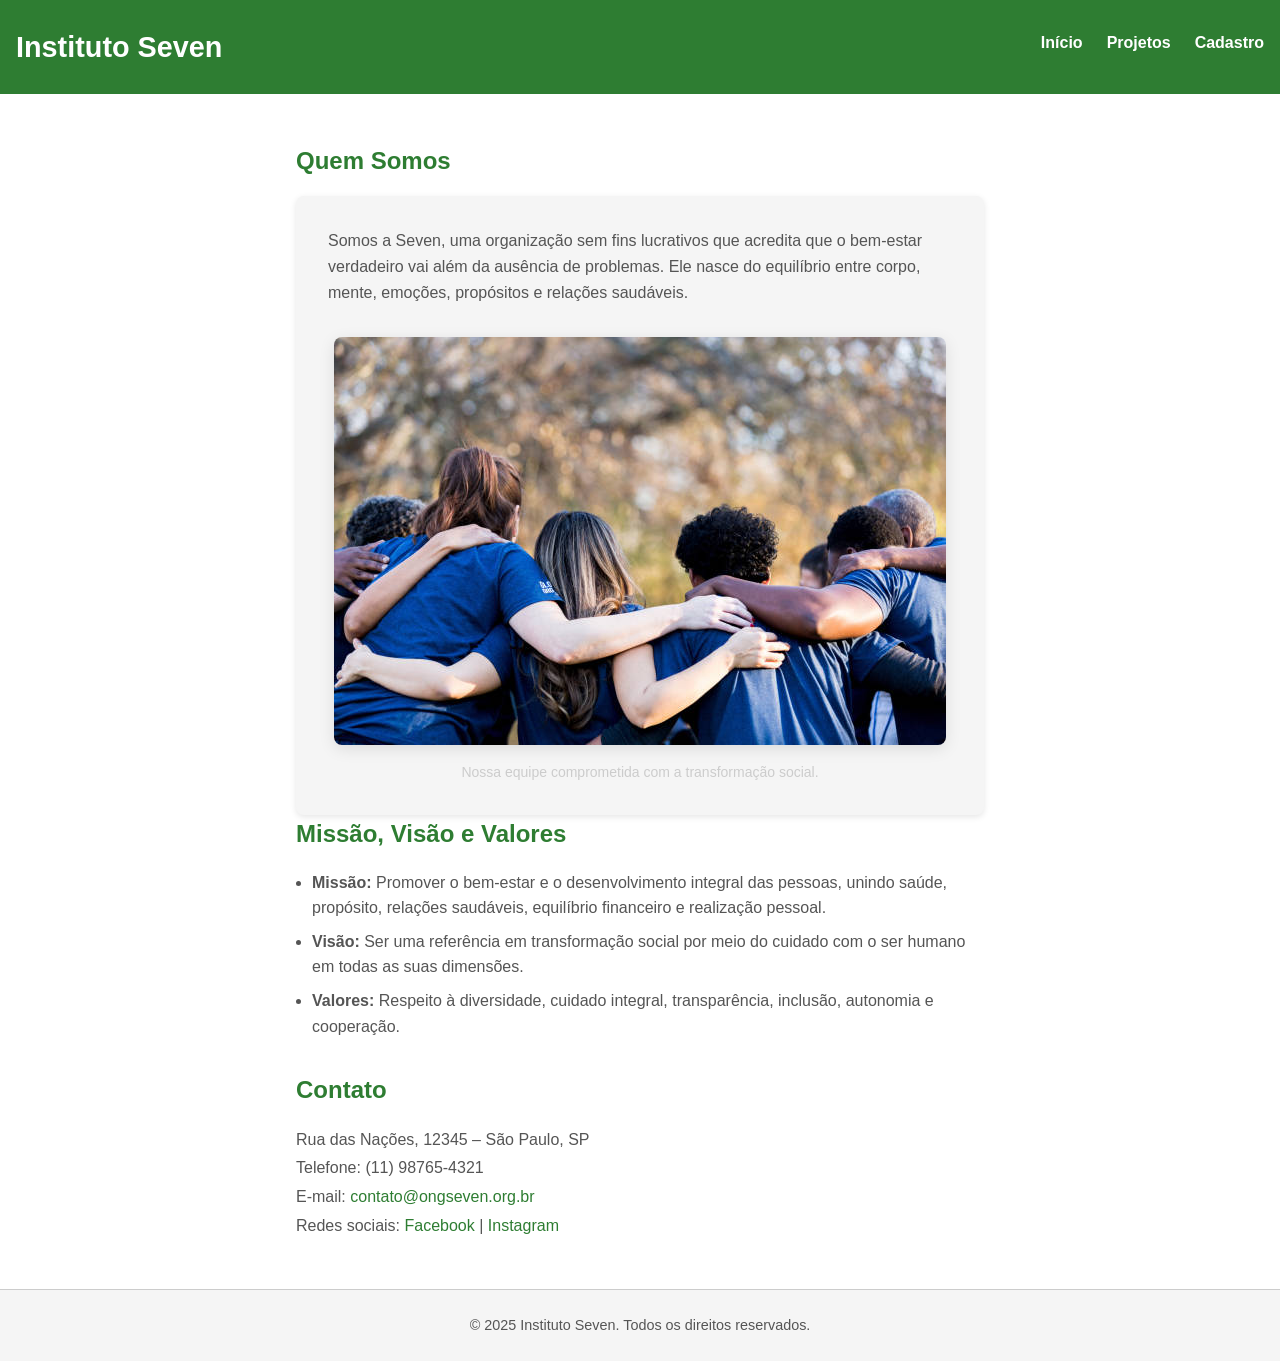
<file: index.html>
<!DOCTYPE html>
<html lang="pt-BR">
<head>
  <meta charset="UTF-8" />
  <meta name="viewport" content="width=device-width, initial-scale=1" />
  <title>Instituto Seven - Início</title>
  <link rel="stylesheet" href="css/index.css" />
</head>
<body data-page="index">

  <header>
    <h1>Instituto Seven</h1>
    <nav>
      <ul>
        <li><a href="index.html">Início</a></li>
        <li><a href="projetos.html">Projetos</a></li>
        <li><a href="cadastro.html">Cadastro</a></li>
      </ul>
    </nav>
  </header>

  <main>
  </main>

  <footer>
    <p>&copy; 2025 Instituto Seven. Todos os direitos reservados.</p>
  </footer>

  <script type="module" src="./js/main.js"></script>
</body>
</html>
</file>
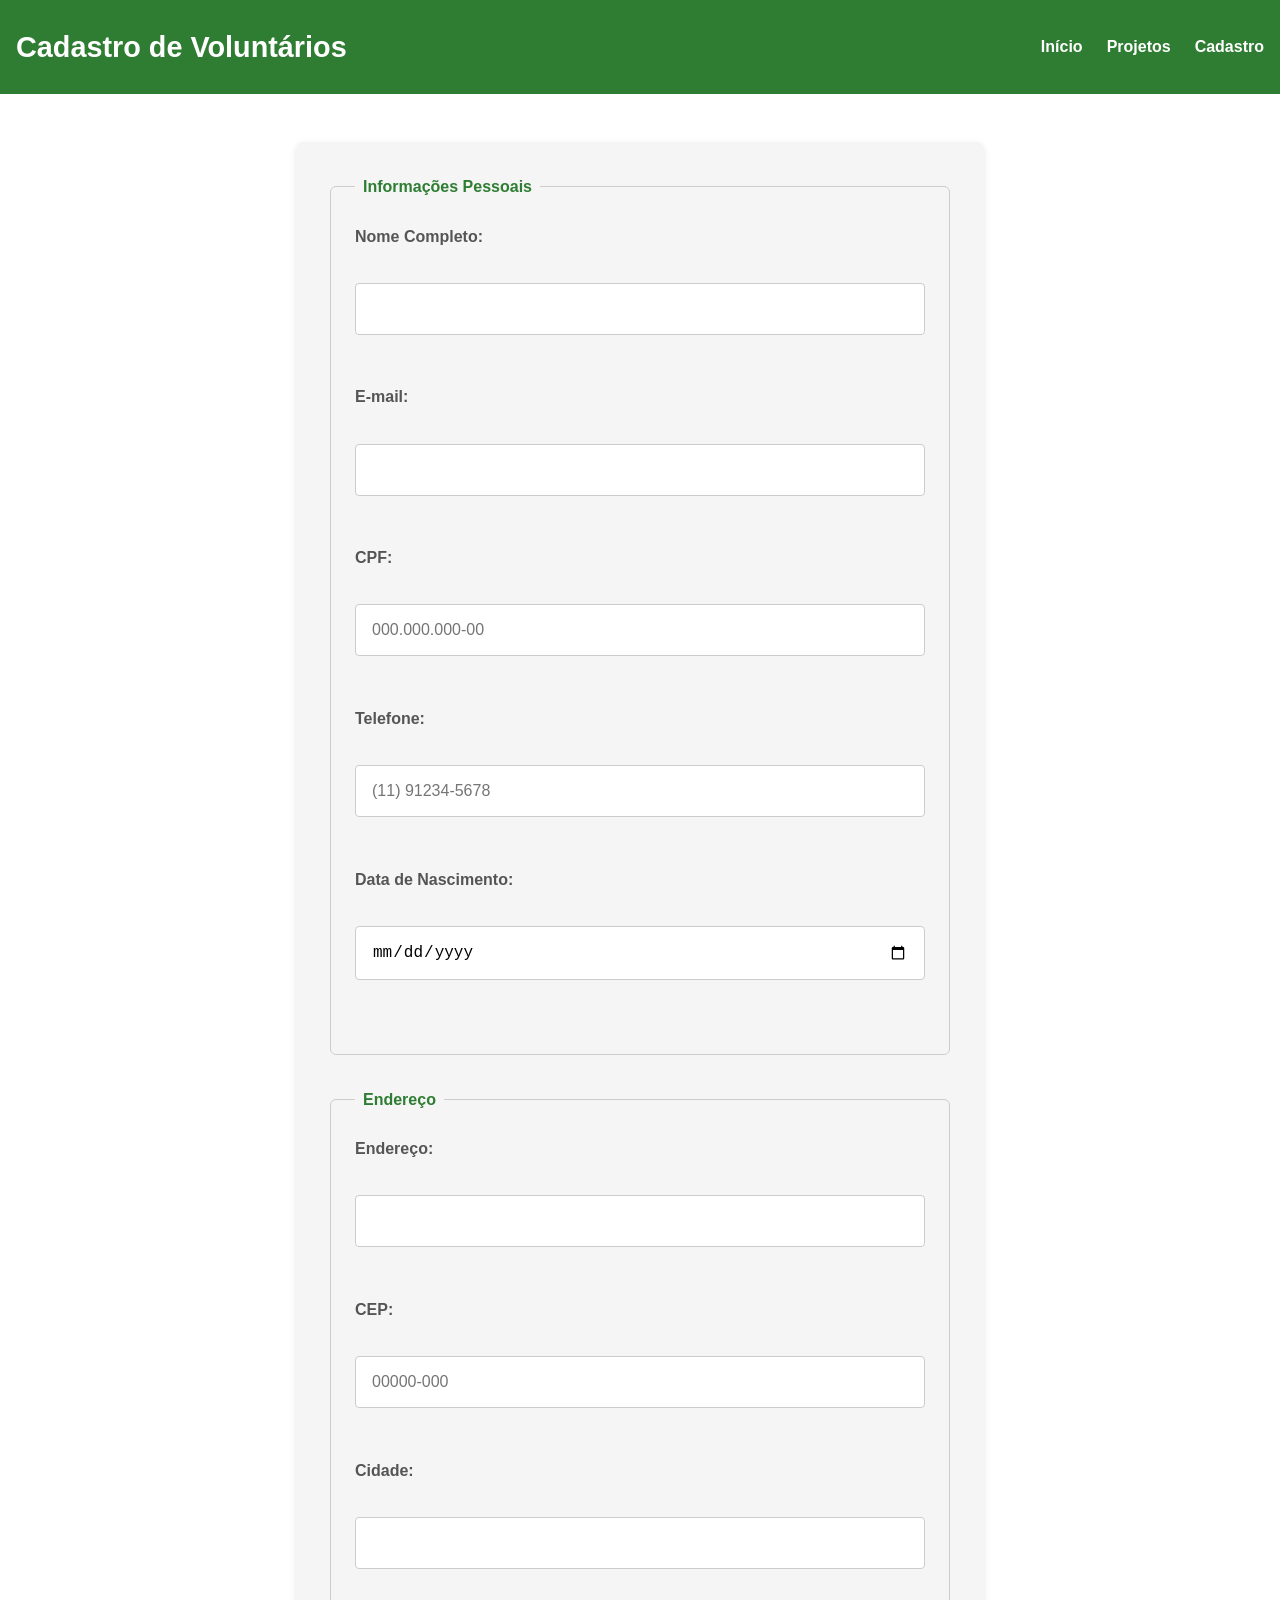
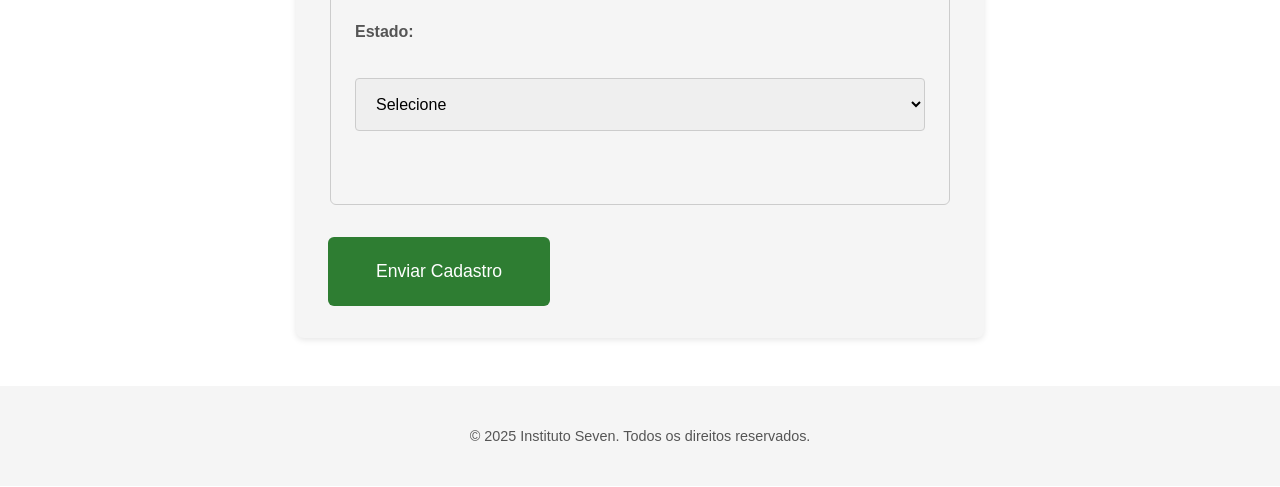
<file: cadastro.html>
<!DOCTYPE html>
<html lang="pt-BR">
<head>
  <link rel="stylesheet" href="css/cadastro.css">
  <meta charset="UTF-8">
  <meta name="viewport" content="width=device-width, initial-scale=1.0">
  <title>Instituto Seven - Cadastro</title>
</head>
<body>
  <header>
    <h1>Cadastro de Voluntários</h1>
    <nav>
      <ul>
        <li><a href="index.html">Início</a></li>
        <li><a href="projetos.html">Projetos</a></li>
        <li><a href="cadastro.html">Cadastro</a></li>
      </ul>
    </nav>
  </header>

  <main>
    <form action="#" method="post">
      <fieldset>
        <legend>Informações Pessoais</legend>
        <label for="nome">Nome Completo:</label><br>
        <input type="text" id="nome" name="nome" required><br><br>

        <label for="email">E-mail:</label><br>
        <input type="email" id="email" name="email" required><br><br>

        <label for="cpf">CPF:</label><br>
        <input type="text" id="cpf" name="cpf" required pattern="\d{3}\.\d{3}\.\d{3}-\d{2}" placeholder="000.000.000-00"><br><br>

        <label for="telefone">Telefone:</label><br>
        <input type="tel" id="telefone" name="telefone" required placeholder="(11) 91234-5678"><br><br>

        <label for="nascimento">Data de Nascimento:</label><br>
        <input type="date" id="nascimento" name="nascimento" required><br><br>
      </fieldset>

      <fieldset>
        <legend>Endereço</legend>
        <label for="endereco">Endereço:</label><br>
        <input type="text" id="endereco" name="endereco" required><br><br>

        <label for="cep">CEP:</label><br>
        <input type="text" id="cep" name="cep" required pattern="\d{5}-\d{3}" placeholder="00000-000"><br><br>

        <label for="cidade">Cidade:</label><br>
        <input type="text" id="cidade" name="cidade" required><br><br>

        <label for="estado">Estado:</label><br>
        <select id="estado" name="estado" required>
          <option value="">Selecione</option>
          <option value="SP">São Paulo</option>
          <option value="RJ">Rio de Janeiro</option>
          <option value="MG">Minas Gerais</option>
          <option value="RS">Rio Grande do Sul</option>
        </select><br><br>
      </fieldset>

      <button type="submit">Enviar Cadastro</button>
    </form>
  </main>

  <footer>
    <p>&copy; 2025 Instituto Seven. Todos os direitos reservados.</p>
  </footer>
</body>
</html>
</file>
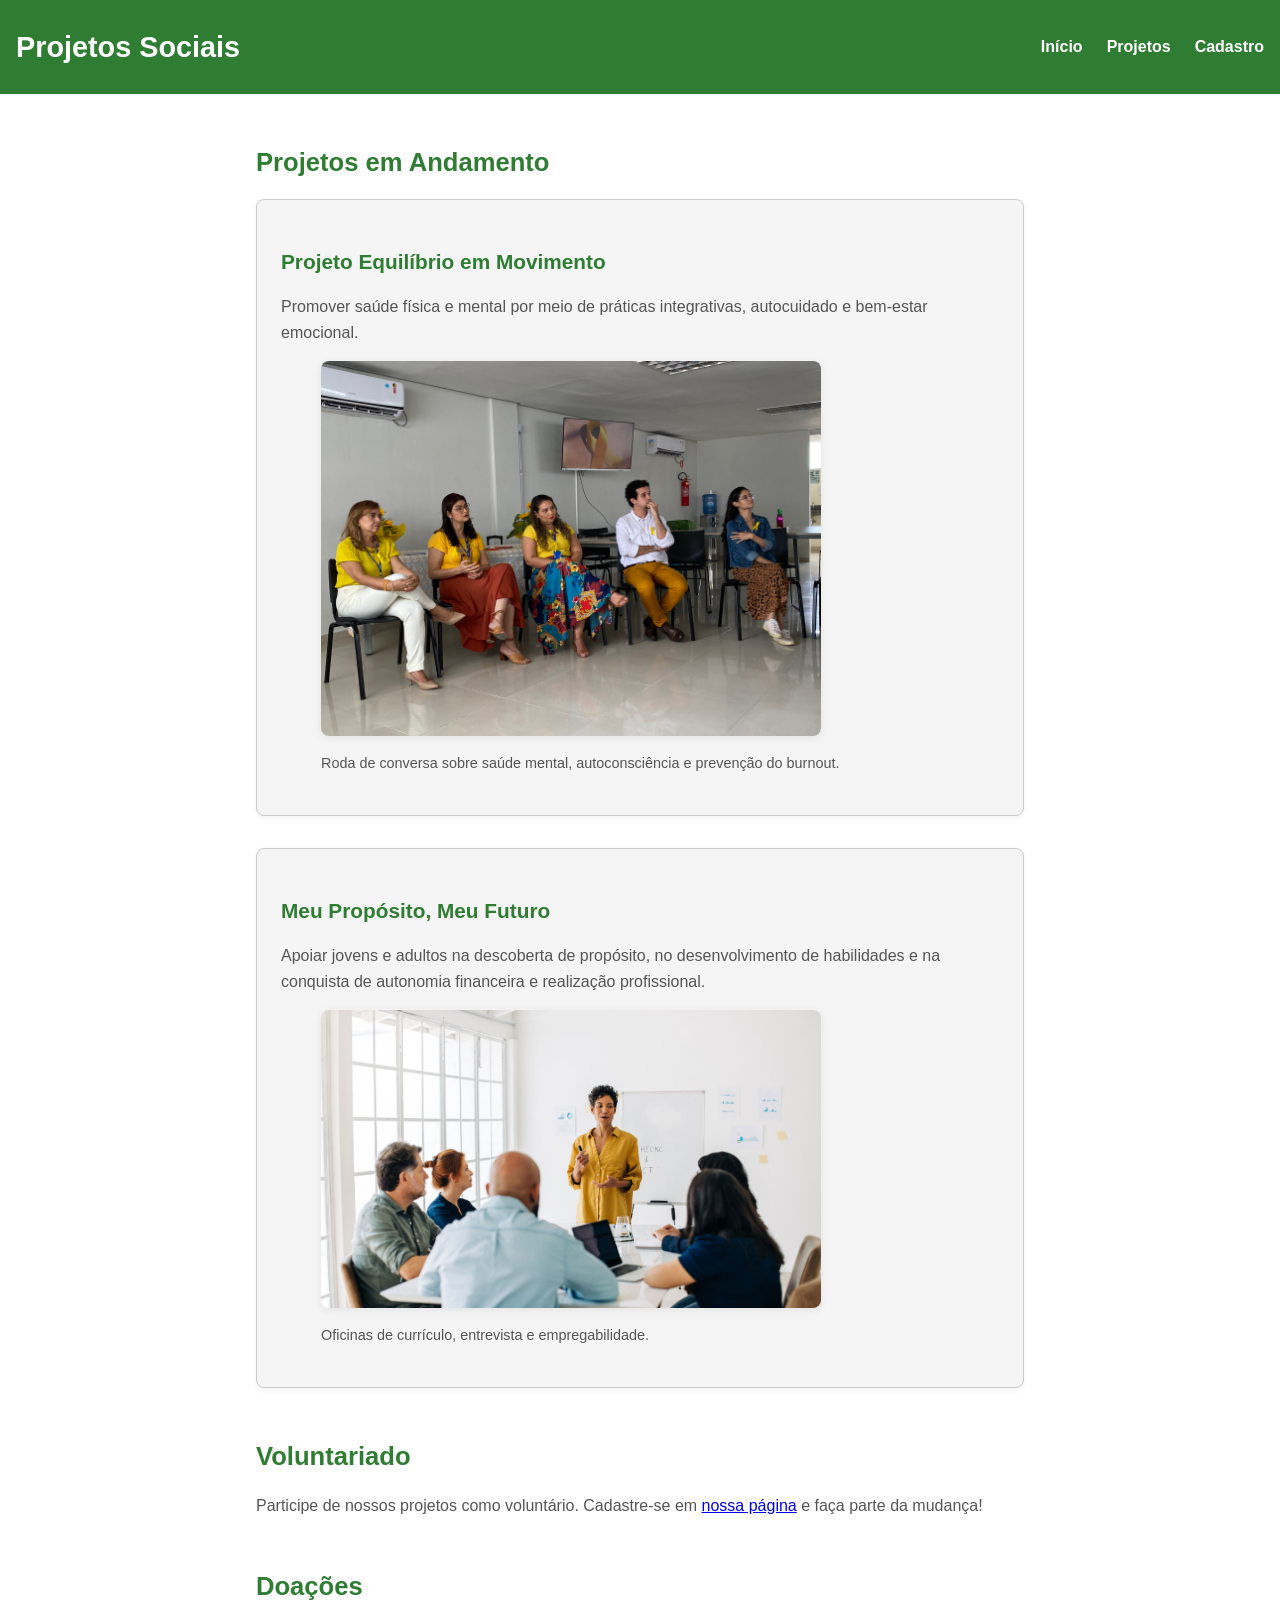
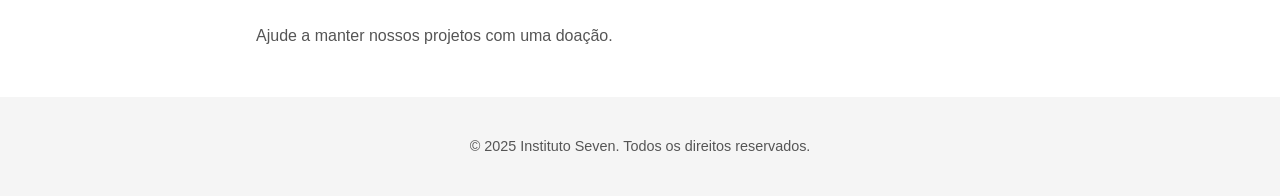
<file: projetos.html>
<!DOCTYPE html>
<html lang="pt-BR">
<head>
  <meta charset="UTF-8">
  <meta name="viewport" content="width=device-width, initial-scale=1.0">
  <title>Instituto Seven - Projetos</title>
  <link rel="stylesheet" href="css/projetos.css">
</head>
<body data-page="projetos">

  <header>
    <h1>Projetos Sociais</h1>
    <nav>
      <ul>
        <li><a href="index.html">Início</a></li>
        <li><a href="projetos.html">Projetos</a></li>
        <li><a href="cadastro.html">Cadastro</a></li>
      </ul>
    </nav>
  </header>

  <main>
  </main>

  <footer>
    <p>&copy; 2025 Instituto Seven. Todos os direitos reservados.</p>
  </footer>

  <script type="module" src="./js/main.js"></script>
</body>
</html>
</file>
<file: css/index.css>
:root {
  --cor-verde: #2e7d32;
  --cor-verde-claro: #66bb6a;
  --cor-branco: #ffffff;
  --cor-cinza-claro: #f5f5f5;
  --cor-cinza-medio: #cccccc;
  --cor-cinza-escuro: #555555;

  --sp-1: 8px;
  --sp-2: 16px;
  --sp-3: 24px;
  --sp-4: 32px;
  --sp-5: 48px;
}

* {
  box-sizing: border-box;
  margin: 0;
  padding: 0;
}

body {
  font-family: Arial, sans-serif;
  background-color: var(--cor-branco);
  color: var(--cor-cinza-escuro);
  line-height: 1.6;
  font-size: 16px;
}

header {
  background-color: var(--cor-verde);
  color: var(--cor-branco);
  padding: var(--sp-3) var(--sp-2);
  display: flex;
  justify-content: space-between;
  align-items: center;
  flex-wrap: wrap;
}

header h1 {
  margin: 0;
  font-size: 1.8rem;
  font-weight: 700; 
  color: var(--cor-branco); 
}

nav ul {
  list-style: none;
  display: flex;
  gap: var(--sp-3);
  margin: 0;
  padding: 0;
}

nav a {
  color: var(--cor-branco);
  text-decoration: none;
  font-weight: bold;
  transition: color 0.3s ease;
}

nav a:hover,
nav a:focus {
  color: var(--cor-verde-claro);
  outline: none;
}

main {
  max-width: 720px;
  margin: var(--sp-5) auto;
  padding: 0 var(--sp-2);
}

.sobre-container {
  display: flex;
  gap: var(--sp-4);
  background-color: var(--cor-cinza-claro);
  padding: var(--sp-4);
  border-radius: 8px;
  box-shadow: 0 2px 6px rgba(0,0,0,0.1);
  align-items: center;
  flex-wrap: wrap;
}

.sobre-texto {
  flex: 1 1 300px;
  color: var(--cor-cinza-escuro);
  font-size: 1rem;
}

.sobre-imagem {
  flex: 1 1 300px;
  text-align: center;
}

.sobre-imagem img {
  border-radius: 8px;
  box-shadow: 0 4px 16px rgba(0, 0, 0, 0.1);
  max-width: 100%;
  height: auto;
}

.sobre-imagem figcaption {
  font-size: 0.875rem;
  color: var(--cor-cinza-medio);
  margin-top: 8px;
}

h1, h2 {
  color: var(--cor-verde);
  margin-bottom: var(--sp-2);
  font-weight: 700;
}

h2 {
  font-size: 1.5rem;
}

ul {
  padding-left: var(--sp-2);
  margin-bottom: var(--sp-4);
}

li {
  margin-bottom: var(--sp-1);
}

address {
  font-style: normal;
  line-height: 1.8;
  color: var(--cor-cinza-escuro);
}

address a {
  color: var(--cor-verde);
  text-decoration: none;
}

address a:hover {
  text-decoration: underline;
}

footer {
  text-align: center;
  padding: var(--sp-3);
  background-color: var(--cor-cinza-claro);
  color: var(--cor-cinza-escuro);
  font-size: 0.9rem;
  margin-top: var(--sp-5);
  border-top: 1px solid var(--cor-cinza-medio);
}

@media (max-width: 768px) {
  nav ul {
    flex-direction: column;
    gap: var(--sp-1);
  }
  
  header {
    flex-direction: column;
    align-items: flex-start;
  }
  
  main {
    margin: var(--sp-4) var(--sp-2);
  }
  
  .sobre-container {
    flex-direction: column;
    text-align: center;
  }
}
</file>
<file: css/cadastro.css>
:root {
  --cor-verde: #2e7d32;
  --cor-verde-claro: #66bb6a;
  --cor-branco: #ffffff;
  --cor-cinza-claro: #f5f5f5;
  --cor-cinza-medio: #cccccc;
  --cor-cinza-escuro: #555555;

  --sp-1: 8px;
  --sp-2: 16px;
  --sp-3: 24px;
  --sp-4: 32px;
  --sp-5: 48px;
}

* {
  box-sizing: border-box;
}

body {
  font-family: Arial, sans-serif;
  background-color: var(--cor-branco);
  color: var(--cor-cinza-escuro);
  margin: 0;
  padding: 0;
  line-height: 1.6;
}

header {
  background-color: var(--cor-verde);
  color: var(--cor-branco);
  padding: var(--sp-3) var(--sp-2);
  display: flex;
  justify-content: space-between;
  align-items: center;
}

header h1 {
  margin: 0;
  font-size: 1.8rem;
}

nav ul {
  list-style: none;
  display: flex;
  gap: var(--sp-3);
  margin: 0;
  padding: 0;
}

nav a {
  color: var(--cor-branco);
  text-decoration: none;
  font-weight: bold;
  transition: color 0.3s ease;
}

nav a:hover,
nav a:focus {
  color: var(--cor-verde-claro);
  outline: none;
}

main {
  max-width: 720px;
  margin: var(--sp-5) auto;
  padding: 0 var(--sp-2);
}

form {
  background-color: var(--cor-cinza-claro);
  padding: var(--sp-4);
  border-radius: 8px;
  box-shadow: 0 2px 6px rgba(0,0,0,0.1);
}

fieldset {
  border: 1px solid var(--cor-cinza-medio);
  padding: var(--sp-3);
  margin-bottom: var(--sp-4);
  border-radius: 6px;
}

legend {
  font-weight: bold;
  color: var(--cor-verde);
  padding: 0 var(--sp-1);
}

label {
  display: block;
  margin-bottom: var(--sp-1);
  font-weight: 600;
}

input[type="text"],
input[type="email"],
input[type="tel"],
input[type="date"],
select {
  width: 100%;
  padding: var(--sp-2);
  margin-bottom: var(--sp-3);
  border: 1px solid var(--cor-cinza-medio);
  border-radius: 4px;
  font-size: 1rem;
  transition: border-color 0.3s ease;
}

input[type="text"]:focus,
input[type="email"]:focus,
input[type="tel"]:focus,
input[type="date"]:focus,
select:focus {
  border-color: var(--cor-verde);
  outline: none;
}

button[type="submit"] {
  background-color: var(--cor-verde);
  color: var(--cor-branco);
  padding: var(--sp-3) var(--sp-5);
  border: none;
  border-radius: 6px;
  font-size: 1.1rem;
  cursor: pointer;
  transition: background-color 0.3s ease;
}

button[type="submit"]:hover,
button[type="submit"]:focus {
  background-color: var(--cor-verde-claro);
  outline: none;
}

footer {
  text-align: center;
  padding: var(--sp-3);
  background-color: var(--cor-cinza-claro);
  color: var(--cor-cinza-escuro);
  font-size: 0.9rem;
  margin-top: var(--sp-5);
}
</file>
<file: css/projetos.css>
:root {
  --cor-verde: #2e7d32;
  --cor-verde-claro: #66bb6a;
  --cor-branco: #ffffff;
  --cor-cinza-claro: #f5f5f5;
  --cor-cinza-medio: #cccccc;
  --cor-cinza-escuro: #555555;

  --sp-1: 8px;
  --sp-2: 16px;
  --sp-3: 24px;
  --sp-4: 32px;
  --sp-5: 48px;
}

* {
  box-sizing: border-box;
}

body {
  font-family: Arial, sans-serif;
  background-color: var(--cor-branco);
  color: var(--cor-cinza-escuro);
  margin: 0;
  padding: 0;
  line-height: 1.6;
}

header {
  background-color: var(--cor-verde);
  color: var(--cor-branco);
  padding: var(--sp-3) var(--sp-2);
  display: flex;
  justify-content: space-between;
  align-items: center;
}

header h1 {
  margin: 0;
  font-size: 1.8rem;
  font-weight: bold;
}

nav ul {
  list-style: none;
  display: flex;
  gap: var(--sp-3);
  margin: 0;
  padding: 0;
}

nav a {
  color: var(--cor-branco);
  text-decoration: none;
  font-weight: bold;
  transition: color 0.3s ease;
}

nav a:hover,
nav a:focus {
  color: var(--cor-verde-claro);
  outline: none;
}

main {
  max-width: 800px;
  margin: var(--sp-5) auto;
  padding: 0 var(--sp-2);
}

section {
  margin-bottom: var(--sp-5);
}

h2 {
  color: var(--cor-verde);
  font-size: 1.6rem;
  margin-bottom: var(--sp-2);
}

article {
  background-color: var(--cor-cinza-claro);
  border: 1px solid var(--cor-cinza-medio);
  border-radius: 8px;
  padding: var(--sp-3);
  margin-bottom: var(--sp-4);
  box-shadow: 0 2px 6px rgba(0, 0, 0, 0.05);
}

article h3 {
  font-size: 1.3rem;
  color: var(--cor-verde);
  margin-bottom: var(--sp-1);
}

article p {
  margin-bottom: var(--sp-2);
}

article figure {
  margin-top: var(--sp-2);
}

article img {
  max-width: 100%;
  border-radius: 8px;
  box-shadow: 0 2px 8px rgba(0, 0, 0, 0.08);
}

article figcaption {
  font-size: 0.9rem;
  color: var(--cor-cinza-escuro);
  margin-top: var(--sp-1);
}

section p {
  font-size: 1rem;
}

footer {
  text-align: center;
  padding: var(--sp-3);
  background-color: var(--cor-cinza-claro);
  color: var(--cor-cinza-escuro);
  font-size: 0.9rem;
  margin-top: var(--sp-5);
}

@media (max-width: 768px) {
  header {
    flex-direction: column;
    align-items: flex-start;
    gap: var(--sp-2);
  }

  nav ul {
    flex-direction: column;
    gap: var(--sp-1);
  }

  main {
    padding: 0 var(--sp-2);
  }
}
</file>
